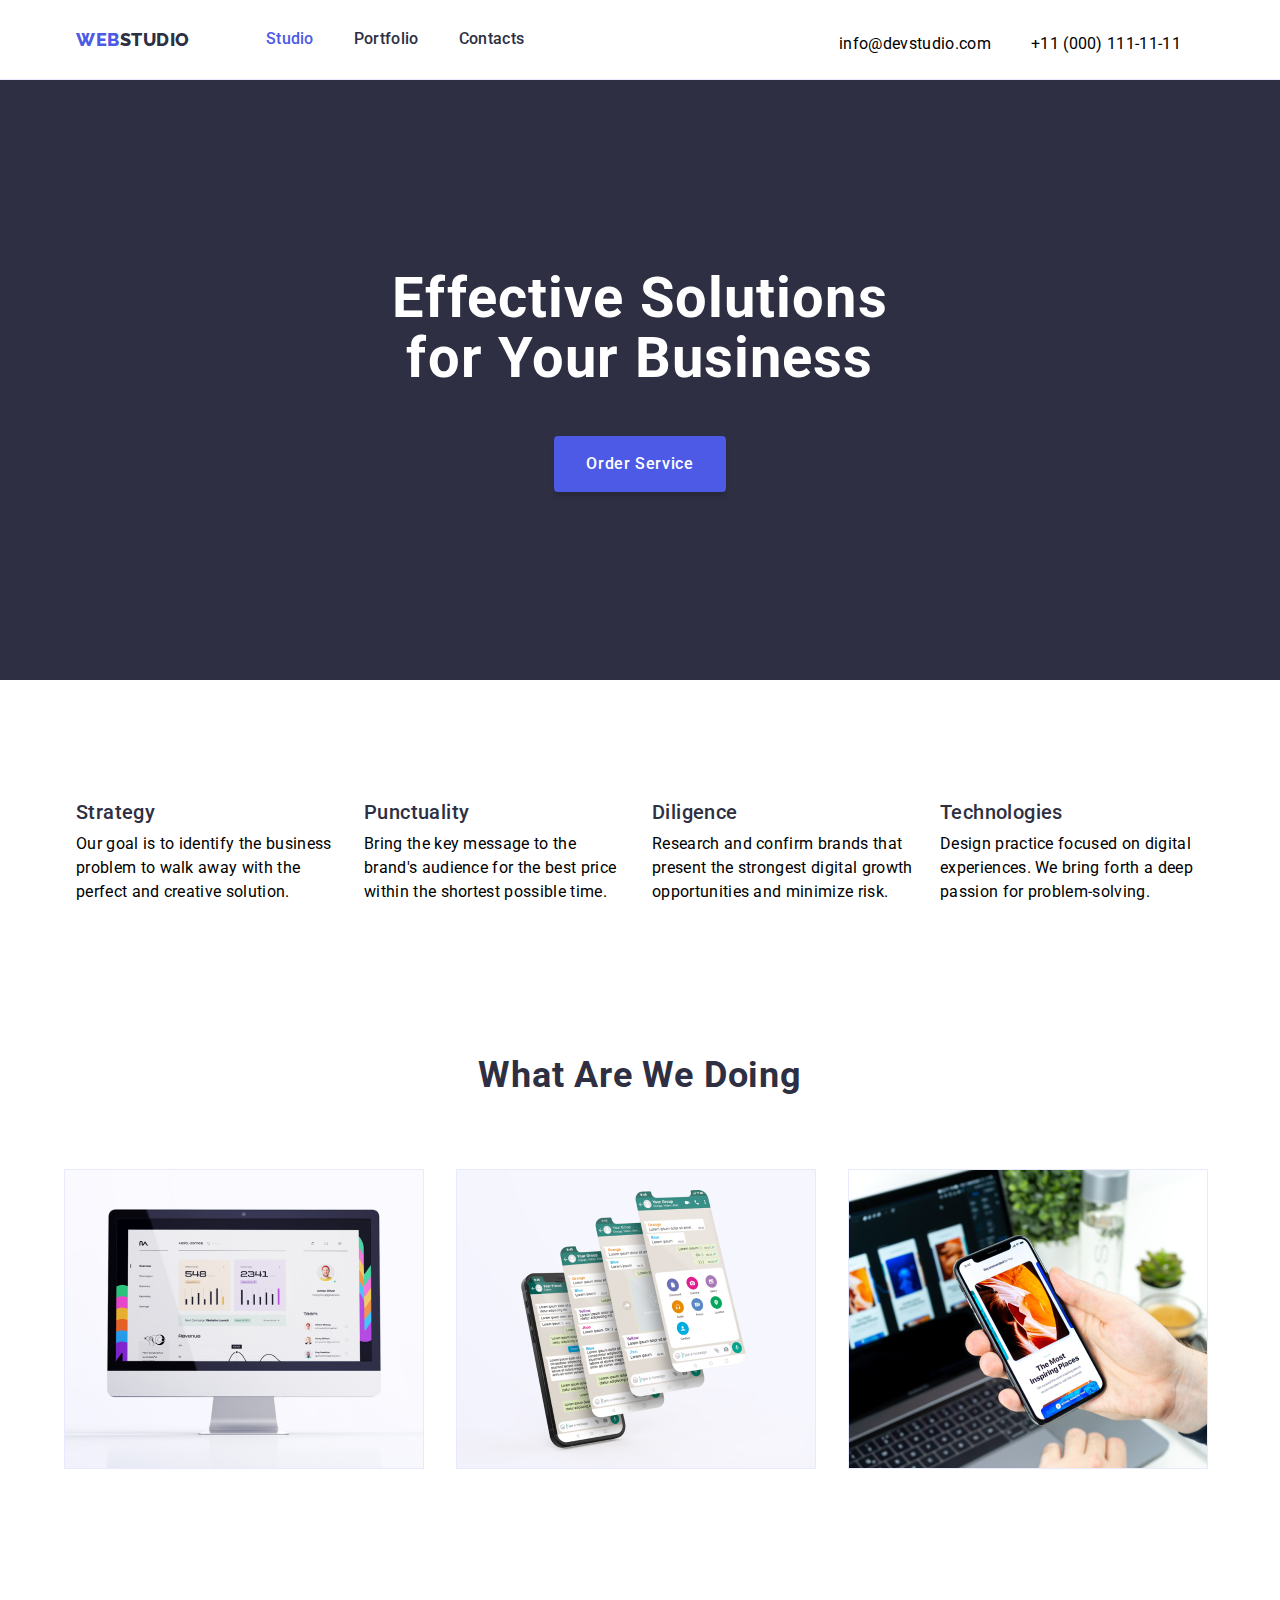
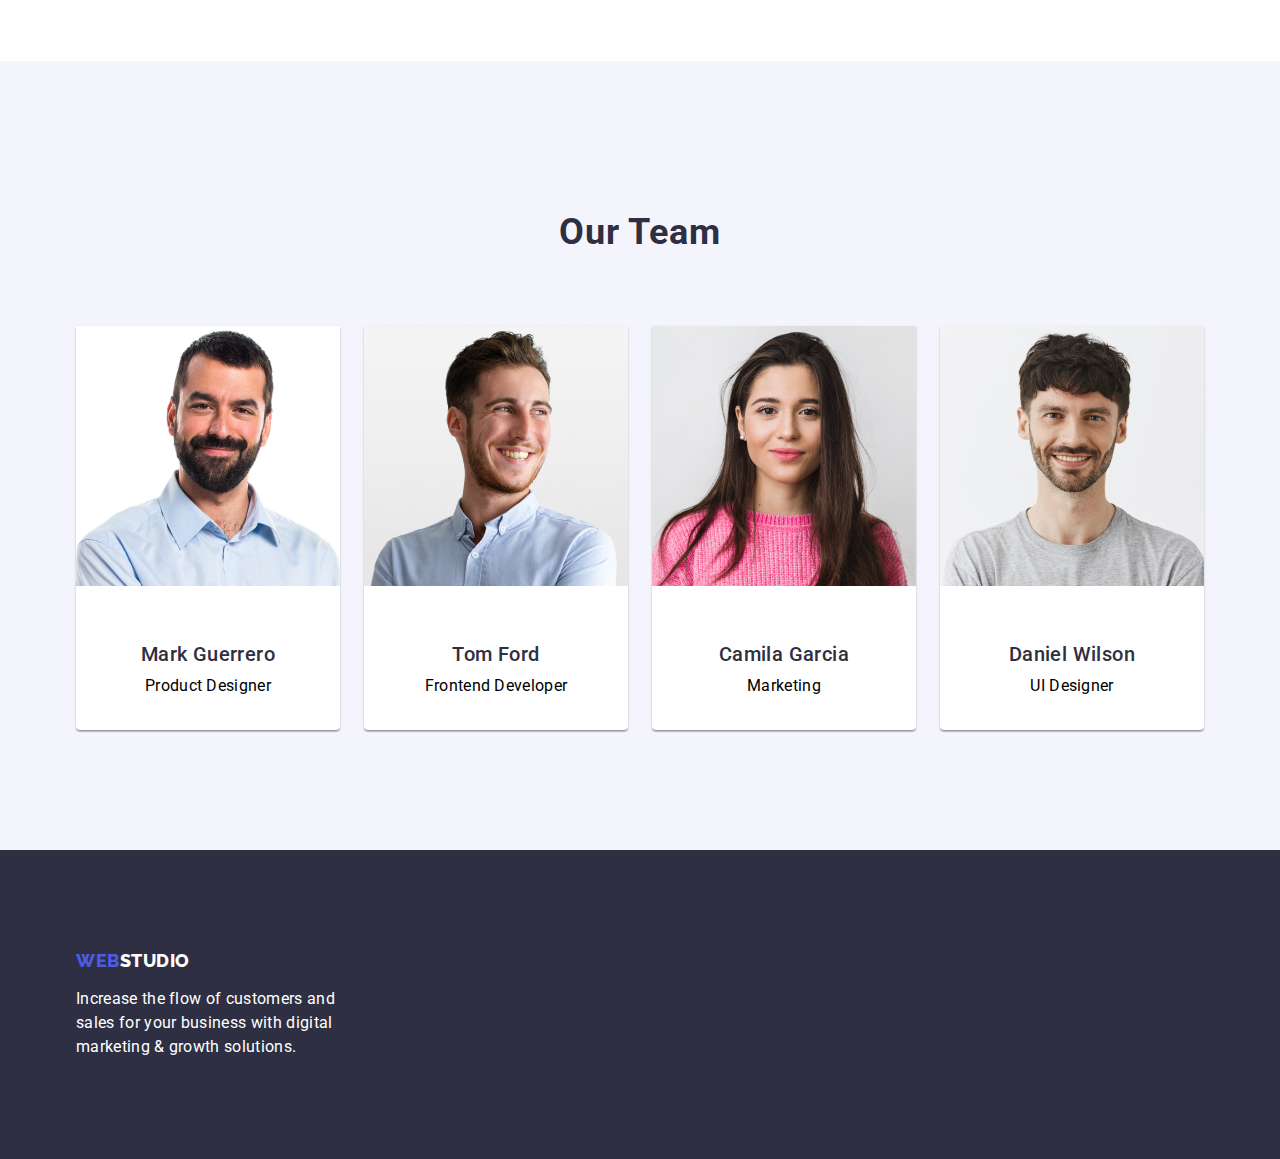
<file: index.html>
<!DOCTYPE html>
<html lang="uk">
<head>
    <meta charset="UTF-8">
    <meta http-equiv="X-UA-Compatible" content="IE=edge">
    <meta name="viewport" content="width=device-width, initial-scale=1.0">
     <!-- Custom styles -->   
     <link rel="preconnect" href="https://fonts.googleapis.com">
     <link rel="preconnect" href="https://fonts.gstatic.com" crossorigin>
     <link href="https://fonts.googleapis.com/css2?family=Raleway:wght@700&family=Roboto:wght@400;500;700;900&display=swap" rel="stylesheet">
     <link rel="stylesheet" href="https://cdnjs.cloudflare.com/ajax/libs/modern-normalize/1.0.0/modern-normalize.min.css">  
     <link rel="stylesheet" href="./css/styles.css">
     <title>Web Studio</title>
</head>
<body>
    <header class="header"> 
        <div class="container header-inner">
            <nav class="main-nav">
                <a href="./index.html" class="logo">Web<span>Studio</span></a>
                <ul class="menu">
                    <li class="menu-item">
                        <a href="./index.html" class="active menu-link">Studio</a>
                    </li>
                    <li class="menu-item">
                        <a href="./portfolio.html" class="menu-link">Portfolio</a>
                    </li>
                    <li class="menu-item">
                        <a href="" class="menu-link">Contacts</a>
                    </li>
                </ul>
            </nav>
            <address>
                <ul class="contact-info">
                    <li class="contact-info-item">
                        <a href="mailto:info@devstudio.com" class="contact-info-link" lang="en">info@devstudio.com</a>
                    </li>
                    <li class="contact-info-item"><a href="tel:+380961111111" class="contact-info-link">+11 (000) 111-11-11</a></li>
                </ul>  
            </address>   
        </div>
    </header> 
    <main>
        <section class="promo">
        <div class="container">
            <h1 class="promo-title">Effective Solutions for Your Business</h1>
            <button type="button" class="promo-button">Order Service</button>
        </div>
        </section> 
        <section class="features">
            <div class="container">
                <h2 class="section-title visually-hidden">Features</h2>
                <ul class="features-list">
                    <li class="features-item">
                        <h3 class="features-title">Strategy</h3>
                        <p class="features-descr">Our goal is to identify the business problem to walk away with the perfect and creative solution.</p>
                    </li>
                    <li class="features-item">
                        <h3 class="features-title">Punctuality</h3>
                        <p class="features-descr">Bring the key message to the brand's audience for the best price within the shortest possible time.</p>
                    </li>
                    <li class="features-item">
                        <h3 class="features-title">Diligence</h3>
                        <p class="features-descr">Research and confirm brands that present the strongest digital growth opportunities and minimize risk.</p>
                    </li>
                    <li class="features-item">
                        <h3 class="features-title">Technologies</h3>
                        <p class="features-descr">Design practice focused on digital experiences. We bring forth a deep passion for problem-solving.</p>
                    </li>
                </ul>
            </div>
        </section>
        <section class="our-work">
            <div class="container">
                <h2 class="section-title">What Are We Doing</h2>
                <ul class="our-work-list">
                    <li class="our-work-item">
                        <img alt="Development of technologies" src="./images/our-work-img-1.png" width="360">
                    </li>
                    <li class="our-work-item">
                        <img alt="Development of mobile applications" src="./images/our-work-img-2.png" width="360"> 
                    </li>
                    <li class="our-work-item">
                        <img alt="Layout design" src="./images/our-work-img-3.png" width="360">   
                    </li>
                </ul>
            </div>  
        </section>
        <section class="team">
            <div class="container">
                <h2 class="section-title">Our Team</h2>
                <ul class="team-list">
                    
                    <li class="team-item">
                        <img src="images/team-img-1.png" alt="Mark Guerrero" width="264">
                        <div class="section-name-position">
                        <h3 class="team-title">Mark Guerrero</h3>
                        <p class="team-description">Product Designer</p>
                        </div>
                    </li>
                    <li class="team-item">
                        <img src="images/team-img-2.png" alt="Tom Ford" width="264">
                        <div class="section-name-position">
                        <h3 class="team-title">Tom Ford</h3>
                        <p class="team-description">Frontend Developer</p>
                        </div>
                    </li>
                    <li class="team-item">
                        <img src="images/team-img-3.png" alt="Camila Garcia" width="264">
                        <div class="section-name-position">
                        <h3 class="team-title">Camila Garcia</h3>
                        <p class="team-description">Marketing</p>
                        </div>
                    </li>
                    <li class="team-item">
                        <img src="images/team-img-4.png" alt="Daniel Wilson" width="264">
                        <div class="section-name-position">
                        <h3 class="team-title">Daniel Wilson</h3>
                        <p class="team-description">UI Designer</p>
                        </div>
                    </li>
                </ul>
            </div>
        </section>
    </main>
    <footer class="footer">
        <div class="footer-inner container">
            <a href="./index.html" class="logo">Web<span>Studio</span></a>
            <p class="footer-text">
                Increase the flow of customers and sales for your business with digital marketing & growth solutions.
            </p>
        </div>
    </footer>
</body>
</html>
</file>
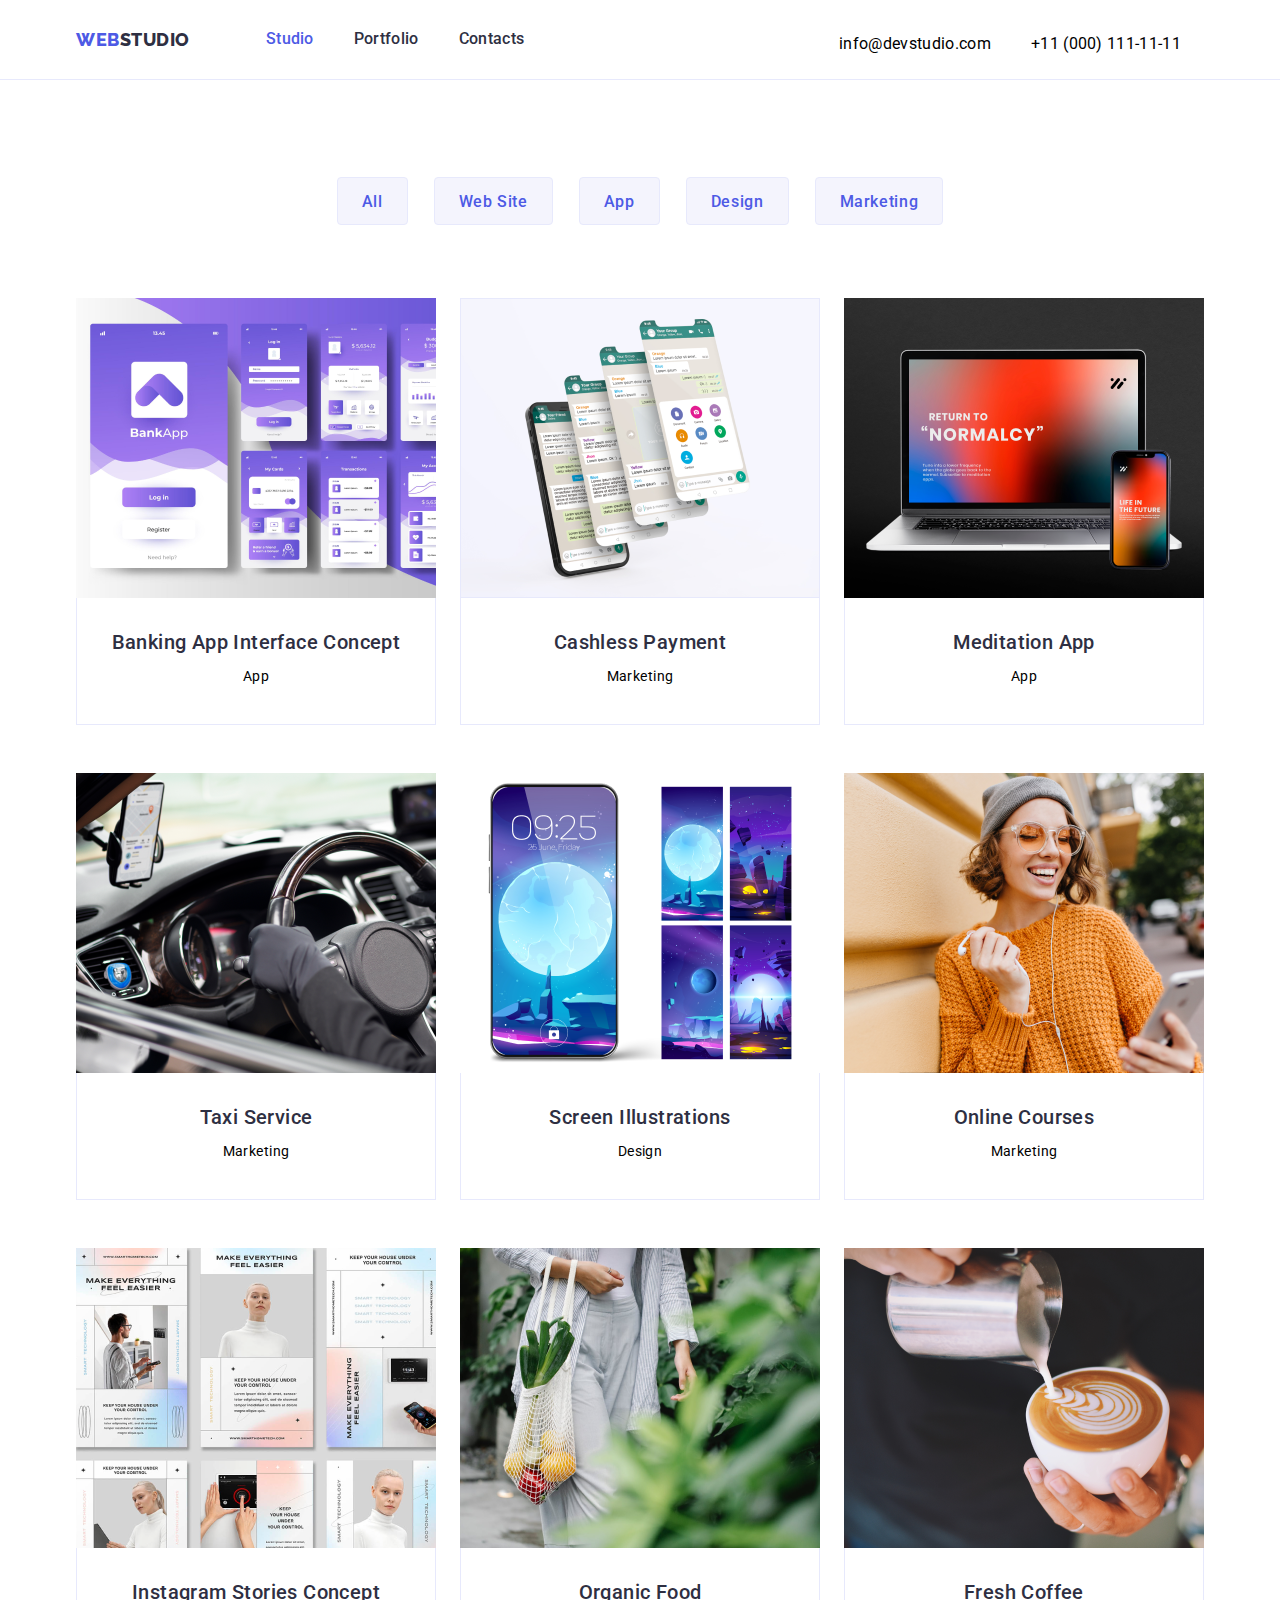
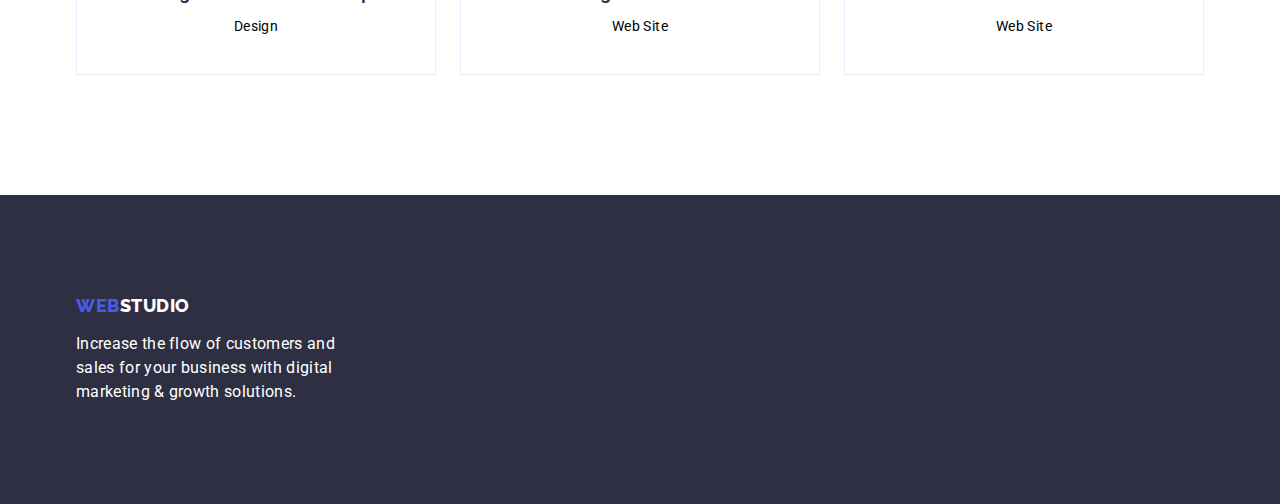
<file: portfolio.html>
<!DOCTYPE html>
<html lang="uk">
<head>
    <meta charset="UTF-8">
    <meta http-equiv="X-UA-Compatible" content="IE=edge">
    <meta name="viewport" content="width=device-width, initial-scale=1.0">
    <link rel="preconnect" href="https://fonts.googleapis.com">
    <link rel="preconnect" href="https://fonts.gstatic.com" crossorigin>
    <link href="https://fonts.googleapis.com/css2?family=Raleway:wght@700&family=Roboto:wght@400;500;700;900&display=swap" rel="stylesheet">
    <title>Portfolio</title>
    <link rel="stylesheet" href="https://cdnjs.cloudflare.com/ajax/libs/modern-normalize/1.0.0/modern-normalize.min.css">  
    <link rel="stylesheet" href="./css/styles.css">
</head>
<body>
    <header class="header"> 
        <div class="container header-inner">
            <nav class="main-nav">
                <a href="./index.html" class="logo">Web<span>Studio</span></a>
                <ul class="menu">
                    <li class="menu-item">
                        <a href="./index.html" class="active menu-link">Studio</a>
                    </li>
                    <li class="menu-item">
                        <a href="./portfolio.html" class="menu-link">Portfolio</a>
                    </li>
                    <li class="menu-item">
                        <a href="" class="menu-link">Contacts</a>
                    </li>
                </ul>
            </nav>
            <address>
                <ul class="contact-info">
                    <li class="contact-info-item">
                        <a href="mailto:info@devstudio.com" class="contact-info-link" lang="en">info@devstudio.com</a>
                    </li>
                    <li class="contact-info-item"><a href="tel:+380961111111" class="contact-info-link">+11 (000) 111-11-11</a></li>
                </ul>  
            </address>   
        </div>
    </header> 
    <main>
        <section class="projects">
            <div class="container">
            <h1 class="visually-hidden">Portfolio</h1>
            <ul class="filter">
                <li><button type="button" class="projects-filter-button">All</button></li>
                <li><button type="button" class="projects-filter-button">Web Site</button></li>
                <li><button type="button" class="projects-filter-button">App</button></li>
                <li><button type="button" class="projects-filter-button">Design</button></li>
                <li><button type="button" class="projects-filter-button">Marketing</button></li>       
            </ul>
            <ul class="projects-list">
                <li class="projects-item">
                    <a href="#" class="project-link" target="_blank">
                        <img src="./images/project-item-1.png" class="project-img"  alt="Banking App Interface Concept" width="360">
                        <div class="projects-item-text">
                            <h2 class="project-title">Banking App Interface Concept</h2>
                            <p class="project-descr">App</p>
                        </div>
                    </a>
                </li>
                <li class="projects-item">
                    <a href="#" class="project-link" target="_blank">
                        <img src="./images/our-work-img-2.png" class="project-img"  alt="Cashless Payment"  width="360">
                        <div class="projects-item-text">
                            <h2 class="project-title">Cashless Payment</h2>
                            <p class="project-descr">Marketing</p>
                        </div>
                    </a>
                </li>
                <li class="projects-item">
                    <a href="#" class="project-link" target="_blank">
                        <img src="./images/project-item-3.png" class="project-img"  alt="Meditation App" width="360">
                        <div class="projects-item-text">
                            <h2 class="project-title">Meditation App</h2>
                            <p class="project-descr">App</p>
                        </div>
                    </a>
                </li>
                <li class="projects-item">
                    <a href="#" class="project-link" target="_blank">
                        <img src="./images/project-item-4.png" class="project-img"  alt="Taxi Service" width="360">
                        <div class="projects-item-text">
                            <h2 class="project-title">Taxi Service</h2>
                            <p class="project-descr">Marketing</p>
                        </div>
                    </a>
                </li>
                <li class="projects-item">
                    <a href="#" class="project-link" target="_blank">
                        <img src="./images/project-item-5.png" class="project-img"  alt="Screen Illustrations" width="360">
                        <div class="projects-item-text">
                            <h2 class="project-title">Screen Illustrations</h2>
                            <p class="project-descr">Design</p>
                        </div>
                    </a>
                </li>
                <li class="projects-item">
                    <a href="#" class="project-link" target="_blank">
                        <img src="./images/project-item-6.png" class="project-img"  alt="Online Courses" width="360">
                        <div class="projects-item-text">
                            <h2 class="project-title">Online Courses</h2>
                            <p class="project-descr">Marketing</p>
                        </div>
                    </a>
                </li>
                <li class="projects-item">
                    <a href="#" class="project-link" target="_blank">
                        <img src="./images/project-item-7.png" class="project-img"  alt="Instagram Stories Concept" width="360">
                        <div class="projects-item-text">
                            <h2 class="project-title">Instagram Stories Concept</h2>
                            <p class="project-descr">Design</p>
                        </div>
                    </a>
                </li>
                <li class="projects-item">
                    <a href="#" class="project-link" target="_blank">
                        <img src="./images/project-item-8.png" class="project-img"  alt="Organic Food" width="360">
                        <div class="projects-item-text">
                            <h2 class="project-title">Organic Food</h2>
                            <p class="project-descr">Web Site</p>
                        </div>
                    </a>
                </li>
                <li class="projects-item">
                    <a href="#" class="project-link" target="_blank"> 
                        <img src="./images/project-item-9.png" class="project-img" alt="Fresh Coffee" width="360">
                        <div class="projects-item-text">
                            <h2 class="project-title">Fresh Coffee</h2>
                            <p class="project-descr">Web Site</p>
                        </div>
                    </a>
                </li>
            </ul>
        </div>
        </section>
    </main>
    <footer>
        <div class="footer-inner container">
            <a href="./index.html" class="logo">Web<span>Studio</span></a>
            <p class="footer-text">
                Increase the flow of customers and sales for your business with digital marketing & growth solutions.
            </p>
        </div>
    </footer>
</body>
</html>
</file>
<file: css/styles.css>
:root {
  ---cmainl: #434455; 
  --secondary-cl: #2E2F42;
  --active-cl: #4D5AE5;
  --active-cl2: #404BBF;
  --light-gray-border-color: #e7e9fc;
  --primary-white-color: #ffffff;
  --main-dark-bg-color: #2E2F42;
  --light-gray-color: #F4F4FD;
  --page-width: 1440px;
  --section-width: 1200px;
}
body { 
    margin: 0;
    background-color: var(--primary-white-color);
    color: var(--main-cl);
    font-family: 'Roboto', sans-serif;
    letter-spacing: 0.03em;
    font-size: 14px;
    line-height: 1.7;
}  
img {
    display: block;
}
.header {   
    margin: 0 auto;
    background-color: var(--primary-white-color);
    border-bottom: 1px solid #E7E9FC;
}
.container {
    width: 1158px;
    margin: auto;
    padding: 0 15px;
}
.header .container {
    display: flex;

}
.header-inner {
    margin: auto;
    position: relative;
    height: 79px;
}
.main-nav {
    display: flex;
    align-items: center;
}
.main-nav .logo {
    padding: 24px 0;
    align-items: center;
    margin-right: 76px;
    color: var(--active-cl);
    text-decoration: none;

    font-family: 'Raleway';
    font-style: normal;
    font-weight: 800;
    font-size: 18px;
    line-height: 21px;
    letter-spacing: 0.03em;
    text-transform: uppercase;
}
.main-nav .logo span {
    color: var(--secondary-cl);
}
.menu {
    margin: 0;
    padding: 24px 0;
    list-style: none;
    display: flex;
    gap: 40px;
} 
.menu-link {
    text-decoration: none;
    padding: 24px 0;
    font-family: 'Roboto';
    font-style: normal;
    font-weight: 500;
    font-size: 16px;
    line-height: 24px;
    letter-spacing: 0.02em;
    color: var(--secondary-cl);
}
.menu-link.active,
.menu-link:hover,
.menu-link:focus {
    color: var(--active-cl);
    
}
.contact-info {
    display: flex;
    margin: 0;
    padding: 0;
    list-style: none;
    margin-left: auto;
    position: absolute;
    right: 38px;
    top: 32px;
    gap: 40px;
}
.contact-info-link {
    display: flex;
    text-decoration: none;
    font-family: 'Roboto';
    font-style: normal;
    font-weight: 400;
    font-size: 16px;
    line-height: 24px;
    letter-spacing: 0.02em;
    color: var(--main-cl);
    gap: 40px;
}
.contact-info-link:hover,
.contact-info-link:focus  {
    color: var(--active-cl);
}


/*Section promo*/
.promo {
    padding: 188px 0;
    background-color: var(--main-dark-bg-color);
    color: var(--primary-white-color);
    text-align: center;
}
.promo-title {
    margin: 0 auto 48px;
    max-width: 496px;
    font-family: 'Roboto';
    font-style: normal;
    font-weight: 700;
    font-size: 56px;
    line-height: 60px;
    text-align: center;
    letter-spacing: 0.02em;
}
.promo-button {
    margin: 0 auto;
    display: block;
    padding: 16px 32px;
    background-color: var(--active-cl);
    border: 0;
    height: 56px;
    width: px;
    border-radius: 4px;
    color: var(--primary-white-color);
    cursor: pointer;
    box-shadow: 0px 4px 4px rgba(0, 0, 0, 0.15);
    letter-spacing: 0.04em;
    font-family: 'Roboto';
    font-style: normal;
    font-weight: 500;
    font-size: 16px;
    line-height: 24px;
    min-width: 169px;
} 
.promo-button:active,
.promo-button:hover,
.promo-button:focus {
    background-color: #188CE8;
}

/*Section features*/
.features {
    padding: 120px 0;
}
.visually-hidden {
    position: absolute;
    white-space: nowrap;
    width: 1px;
    height: 1px;
    overflow: hidden;
    border: 0;
    padding: 0;
    clip: rect(0 0 0 0);
    clip-path: inset(50%);
    margin: -1px;
  } 
.features-list {
    display: flex;
    margin: 0;
    padding: 0;
    list-style: none;
    gap: 24px;
}
.features-item {
    width: calc((100% - 72px) / 4);
}
.features-title {
    margin: 0 0 8px;
    font-family: 'Roboto';
    font-style: normal;
    font-weight: 500;
    font-size: 20px;
    line-height: 24px;
    letter-spacing: 0.02em;
    color: var(--secondary-cl);
}
.features-descr {
    margin: 0;
    font-family: 'Roboto';
    font-style: normal;
    font-weight: 400;
    font-size: 16px;
    line-height: 24px;
    letter-spacing: 0.02em;
    color: var(--main-cl);
}
/*Section our-work*/
.our-work {
    margin-bottom: 72px;
    padding: 0 0 120px;
}
.our-work-list {
    display: flex;
    text-align: center;
    margin: 0 -12px;
    padding: 0;
    list-style: none;
    align-items: center;
    gap: 24px;
}
.our-work-item {
    width: calc((100% - 48px) / 3);
}
.our-work-item img {
    width: 360px;
}
/*Section team*/
.team {
    margin: 0 auto;
    padding: 120px 0;
    background-color: var(--light-gray-color)
}
.section-title {
    margin-bottom: 72px;
    font-weight: 700;
    font-size: 36px;
    line-height: 1.2;
    text-align: center;
    letter-spacing: 0.8px;
    color: var(--secondary-cl);
}
.team-list {
    display: flex;
    text-align: center;
    margin: 0;
    padding: 0;
    list-style: none;
    gap: 24px;
}
.section-name-position {
    padding: 32px 16px;
}

.team-item {
    margin: 0;
    width: calc((100% - 72px) / 4);
    background: var(--primary-white-color);
    box-shadow: 0px 1px 3px rgba(0, 0, 0, 0.12), 0px 1px 1px rgba(0, 0, 0, 0.14), 0px 2px 1px rgba(0, 0, 0, 0.2);
    border-radius: 0px 0px 4px 4px;
}
.team-title {
    margin: 24px 0 8px 0;
    color: var(--secondary-cl);
    font-family: 'Roboto';
    font-style: normal;
    font-weight: 500;
    font-size: 20px;
    line-height: 24px;
    text-align: center;
    letter-spacing: 0.02em;
}
.team-description {
    margin: 0;
    font-family: 'Roboto';
    font-style: normal;
    font-weight: 400;
    font-size: 16px;
    line-height: 24px;
    text-align: center;
    letter-spacing: 0.02em;
    color: var(--main-cl);
}
/*Footer*/
footer {
    margin: 0px auto;
    padding: 100px 0;
    background-color: var(--main-dark-bg-color);
    color: var(--primary-white-color);
}
.footer-inner {
    max-width: var(--section-width);
    margin: 0 auto;
    padding: 15 15px;
}
footer .logo {
    display: inline-block;
    margin-bottom: 16px;
    color: var(--active-cl);
    text-decoration: none;
    font-family: 'Raleway';
    font-style: normal;
    font-weight: 800;
    font-size: 18px;
    line-height: 21px;
    letter-spacing: 0.03em;
    text-transform: uppercase;
}
footer .logo span {
    color: var(--primary-white-color);
}
.footer-text {
    margin: 0;
    width: 264px;
    font-family: 'Roboto';
    font-style: normal;
    font-weight: 400;
    font-size: 16px;
    line-height: 24px;
    letter-spacing: 0.02em;
    color: var(--primary-white-color);
}
.projects {
    padding: 96px 0 120px;
}
.projects .filter {
    display: flex;
    justify-content: center;
    margin: 0 0 72px;
    padding: 0;
    text-align: center;
    list-style: none;
    gap: 24px;
}
.projects .filter li {
    border: 1px solid transparent;
}
.projects-filter-button {
    padding: 12px 24px;
    height: 48px;
    background: #F4F4FD;
    border: 1px solid var(--light-gray-border-color);
    border-radius: 4px;
    font-family: 'Roboto';
    font-style: normal;
    font-weight: 500;
    font-size: 16px;
    line-height: 24px;
    letter-spacing: 0.04em;
    color: #4D5AE5;
}
.projects-filter-button:hover {
    border: 1px solid transparent;
}
.projects-filter-button:focus {
    border: 1px solid transparent;
}
.projects-filter-button.active,
.projects .filter li:nth-child(1) button.active {
    border: 1px solid transparent;
    background: var(--active-cl2);
    box-shadow: 0px 3px 1px rgba(0, 0, 0, 0.1), 0px 1px 2px rgba(0, 0, 0, 0.08), 0px 2px 2px rgba(0, 0, 0, 0.12);
    color: var(--primary-white-color);
}
.projects-list {
    display: flex;
    flex-wrap: wrap;
    margin: 0;
    padding: 0px;
    list-style: none;
    text-align: center;
    column-gap: 24px;
    row-gap: 48px;
}
.projects-item {
    width: calc((100% - 48px) / 3);
}
.projects-item-text {
    padding: 32px 16px;
    border: 1px solid var(--light-gray-border-color);
    border-top: none;
}

.project-link {
    text-decoration: none;
    color: inherit;
}
.project-img {
    display: block;
}
.project-title {    
    margin: 0 0 8px;
    color: var(--secondary-cl);
    font-family: 'Roboto';
    font-style: normal;
    font-weight: 500;
    font-size: 20px;
    line-height: 24px;
    letter-spacing: 0.02em;
}
.project-descr {
    margin: 0;
    line-height: 2.14;
}
</file>
